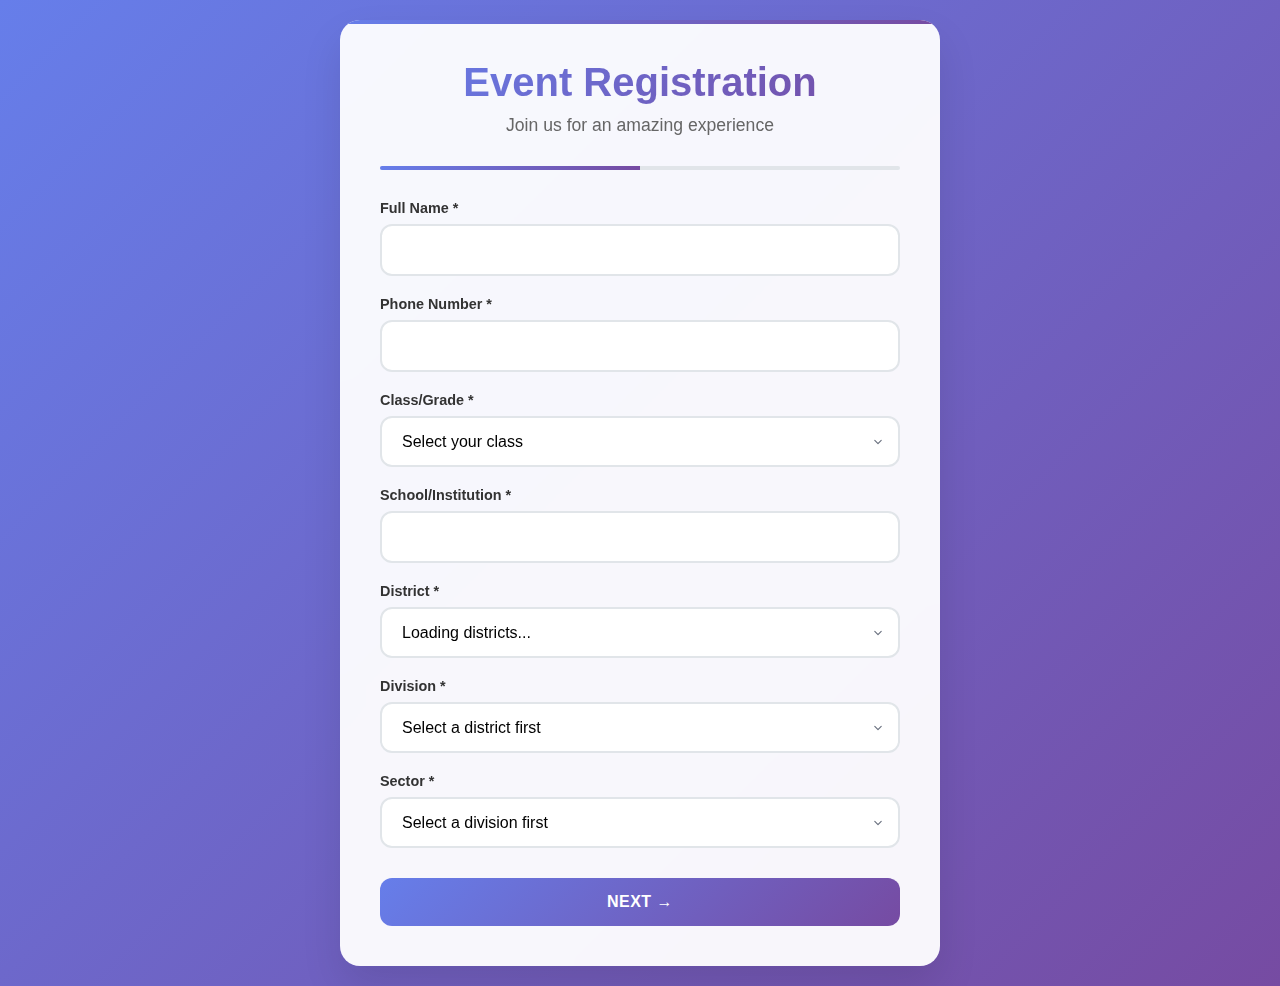
<file: registeration25.html>
<!DOCTYPE html>
<html lang="en">
<head>
    <meta charset="UTF-8">
    <meta name="viewport" content="width=device-width, initial-scale=1.0">
    <title>Event Registration</title>
    <style>
        * {
            margin: 0;
            padding: 0;
            box-sizing: border-box;
        }
        
        body {
            font-family: 'Segoe UI', Tahoma, Geneva, Verdana, sans-serif;
            background: linear-gradient(135deg, #667eea 0%, #764ba2 100%);
            min-height: 100vh;
            display: flex;
            align-items: center;
            justify-content: center;
            padding: 20px;
        }
        
        .form-container {
            background: rgba(255, 255, 255, 0.95);
            backdrop-filter: blur(10px);
            border-radius: 20px;
            padding: 40px;
            box-shadow: 0 20px 40px rgba(0, 0, 0, 0.1);
            width: 100%;
            max-width: 600px;
            position: relative;
            overflow: hidden;
        }
        
        .form-container::before {
            content: '';
            position: absolute;
            top: 0;
            left: 0;
            right: 0;
            height: 4px;
            background: linear-gradient(90deg, #667eea, #764ba2);
        }
        
        .form-header {
            text-align: center;
            margin-bottom: 30px;
        }
        
        .form-title {
            color: #333;
            font-size: 2.5rem;
            font-weight: 700;
            margin-bottom: 10px;
            background: linear-gradient(135deg, #667eea, #764ba2);
            -webkit-background-clip: text;
            -webkit-text-fill-color: transparent;
            background-clip: text;
        }
        
        .form-subtitle {
            color: #666;
            font-size: 1.1rem;
        }
        
        .form-step {
            display: none;
        }
        
        .form-step.active {
            display: block;
        }
        
        .form-group {
            margin-bottom: 20px;
        }
        
        .form-label {
            display: block;
            margin-bottom: 8px;
            font-weight: 600;
            color: #333;
            font-size: 0.9rem;
        }
        
        .form-input {
            width: 100%;
            padding: 15px 20px;
            border: 2px solid #e1e5e9;
            border-radius: 12px;
            font-size: 1rem;
            transition: all 0.3s ease;
            background: #fff;
        }
        
        .form-input:focus {
            outline: none;
            border-color: #667eea;
            box-shadow: 0 0 0 3px rgba(102, 126, 234, 0.1);
        }
        
        .form-select {
            appearance: none;
            background-image: url("data:image/svg+xml,%3csvg xmlns='http://www.w3.org/2000/svg' fill='none' viewBox='0 0 20 20'%3e%3cpath stroke='%236b7280' stroke-linecap='round' stroke-linejoin='round' stroke-width='1.5' d='M6 8l4 4 4-4'/%3e%3c/svg%3e");
            background-position: right 12px center;
            background-repeat: no-repeat;
            background-size: 16px;
        }
        
        .stalls-grid {
            display: grid;
            grid-template-columns: repeat(auto-fit, minmax(250px, 1fr));
            gap: 15px;
            margin-bottom: 30px;
        }
        
        .stall-option {
            position: relative;
        }
        
        .stall-checkbox {
            position: absolute;
            opacity: 0;
            cursor: pointer;
        }
        
        .stall-card {
            display: block;
            padding: 20px;
            border: 2px solid #e1e5e9;
            border-radius: 15px;
            background: #fff;
            cursor: pointer;
            transition: all 0.3s ease;
            text-align: center;
        }
        
        .stall-card:hover {
            border-color: #667eea;
            transform: translateY(-2px);
            box-shadow: 0 8px 25px rgba(102, 126, 234, 0.15);
        }
        
        .stall-checkbox:checked + .stall-card {
            border-color: #667eea;
            background: linear-gradient(135deg, rgba(102, 126, 234, 0.1), rgba(118, 75, 162, 0.1));
        }
        
        .stall-icon {
            font-size: 2rem;
            margin-bottom: 10px;
            display: block;
        }
        
        .stall-name {
            font-weight: 600;
            color: #333;
            font-size: 1rem;
        }
        
        .btn {
            padding: 15px 30px;
            border: none;
            border-radius: 12px;
            font-size: 1rem;
            font-weight: 600;
            cursor: pointer;
            transition: all 0.3s ease;
            text-transform: uppercase;
            letter-spacing: 0.5px;
        }
        
        .btn-primary {
            background: linear-gradient(135deg, #667eea, #764ba2);
            color: white;
            width: 100%;
        }
        
        .btn-primary:hover {
            transform: translateY(-2px);
            box-shadow: 0 8px 25px rgba(102, 126, 234, 0.3);
        }
        
        .btn-secondary {
            background: #f8f9fa;
            color: #666;
            margin-right: 15px;
        }
        
        .btn-secondary:hover {
            background: #e9ecef;
        }
        
        .error-message {
            color: #e74c3c;
            font-size: 0.85rem;
            margin-top: 5px;
            display: none;
        }
        
        .progress-bar {
            height: 4px;
            background: #e1e5e9;
            border-radius: 2px;
            margin-bottom: 30px;
            overflow: hidden;
        }
        
        .progress-fill {
            height: 100%;
            background: linear-gradient(90deg, #667eea, #764ba2);
            transition: width 0.3s ease;
            width: 50%;
        }
        
        .form-buttons {
            display: flex;
            justify-content: space-between;
            align-items: center;
            margin-top: 30px;
        }
        
        @media (max-width: 768px) {
            .form-container {
                padding: 30px 20px;
            }
            
            .form-title {
                font-size: 2rem;
            }
            
            .stalls-grid {
                grid-template-columns: 1fr;
            }
            
            .form-buttons {
                flex-direction: column;
                gap: 15px;
            }
            
            .btn-secondary {
                margin-right: 0;
                width: 100%;
            }
        }
    </style>
</head>
<body>
    <div class="form-container">
        <div class="form-header">
            <h1 class="form-title">Event Registration</h1>
            <p class="form-subtitle">Join us for an amazing experience</p>
        </div>
        
        <div class="progress-bar">
            <div class="progress-fill" id="progressFill"></div>
        </div>
        
        <form id="registrationForm">
            <!-- Step 1: Personal Information -->
            <div class="form-step active" id="step1">
                <div class="form-group">
                    <label class="form-label" for="name">Full Name *</label>
                    <input type="text" id="name" name="name" class="form-input" required>
                    <div class="error-message" id="nameError">Please enter your full name</div>
                </div>
                
                <div class="form-group">
                    <label class="form-label" for="number">Phone Number *</label>
                    <input type="tel" id="number" name="number" class="form-input" required pattern="[0-9]{10}">
                    <div class="error-message" id="numberError">Please enter a valid 10-digit phone number</div>
                </div>
                
                <div class="form-group">
                    <label class="form-label" for="class">Class/Grade *</label>
                    <select id="class" name="class" class="form-input form-select" required>
                        <option value="">Select your class</option>
                        <option value="1">Class 1</option>
                        <option value="2">Class 2</option>
                        <option value="3">Class 3</option>
                        <option value="4">Class 4</option>
                        <option value="5">Class 5</option>
                        <option value="6">Class 6</option>
                        <option value="7">Class 7</option>
                        <option value="8">Class 8</option>
                        <option value="9">Class 9</option>
                        <option value="10">Class 10</option>
                        <option value="11">Class 11</option>
                        <option value="12">Class 12</option>
                        <option value="undergraduate">Undergraduate</option>
                        <option value="postgraduate">Postgraduate</option>
                        <option value="other">Other</option>
                    </select>
                    <div class="error-message" id="classError">Please select your class</div>
                </div>
                
                <div class="form-group">
                    <label class="form-label" for="school">School/Institution *</label>
                    <input type="text" id="school" name="school" class="form-input" required>
                    <div class="error-message" id="schoolError">Please enter your school/institution name</div>
                </div>
                
                <!-- District Dropdown -->
                <div class="form-group">
                <label class="form-label" for="district">District *</label>
                <select id="district" name="district" class="form-input form-select" required>
                    <option value="">Loading districts...</option>
                </select>
                <div class="error-message" id="districtError">Please select your district</div>
                </div>

                <!-- Division Dropdown -->
                <div class="form-group">
                <label class="form-label" for="division">Division *</label>
                <select id="division" name="division" class="form-input form-select" required>
                    <option value="">Select a district first</option>
                </select>
                <div class="error-message" id="divisionError">Please select your division</div>
                </div>

                <!-- Sector Dropdown -->
                <div class="form-group">
                <label class="form-label" for="sector">Sector *</label>
                <select id="sector" name="sector" class="form-input form-select" required>
                    <option value="">Select a division first</option>
                </select>
                <div class="error-message" id="sectorError">Please select your sector</div>
                </div>
            </div>
            
            <!-- Step 2: Stall Selection -->
            <div class="form-step" id="step2">
                <h2 style="text-align: center; margin-bottom: 20px; color: #333;">Select Stalls to Visit</h2>
                <p style="text-align: center; margin-bottom: 30px; color: #666;">Choose one or more stalls you'd like to participate in</p>
                
                <div class="stalls-grid">
                    <div class="stall-option">
                        <input type="checkbox" id="career-clinic" name="stalls[]" value="career-clinic" class="stall-checkbox">
                        <label for="career-clinic" class="stall-card">
                            <span class="stall-icon">💼</span>
                            <span class="stall-name">Career Clinic</span>
                        </label>
                    </div>
                    
                    <div class="stall-option">
                        <input type="checkbox" id="coding-lab" name="stalls[]" value="coding-lab" class="stall-checkbox">
                        <label for="coding-lab" class="stall-card">
                            <span class="stall-icon">💻</span>
                            <span class="stall-name">Coding Lab</span>
                        </label>
                    </div>
                    
                    <div class="stall-option">
                        <input type="checkbox" id="diy-science" name="stalls[]" value="diy-science" class="stall-checkbox">
                        <label for="diy-science" class="stall-card">
                            <span class="stall-icon">🔬</span>
                            <span class="stall-name">DIY Science World</span>
                        </label>
                    </div>
                    
                    <div class="stall-option">
                        <input type="checkbox" id="design-zone" name="stalls[]" value="design-zone" class="stall-checkbox">
                        <label for="design-zone" class="stall-card">
                            <span class="stall-icon">🎨</span>
                            <span class="stall-name">Design Zone</span>
                        </label>
                    </div>
                    
                    <div class="stall-option">
                        <input type="checkbox" id="robotics" name="stalls[]" value="robotics" class="stall-checkbox">
                        <label for="robotics" class="stall-card">
                            <span class="stall-icon">🤖</span>
                            <span class="stall-name">Robotics</span>
                        </label>
                    </div>
                    
                    <div class="stall-option">
                        <input type="checkbox" id="cv-interview" name="stalls[]" value="cv-interview" class="stall-checkbox">
                        <label for="cv-interview" class="stall-card">
                            <span class="stall-icon">📝</span>
                            <span class="stall-name">CV & Interview PrepZone</span>
                        </label>
                    </div>
                    
                    <div class="stall-option">
                        <input type="checkbox" id="tci-workshops" name="stalls[]" value="tci-workshops" class="stall-checkbox">
                        <label for="tci-workshops" class="stall-card">
                            <span class="stall-icon">🎯</span>
                            <span class="stall-name">TCI Workshops</span>
                        </label>
                    </div>
                    
                    <div class="stall-option">
                        <input type="checkbox" id="listening-clinic" name="stalls[]" value="listening-clinic" class="stall-checkbox">
                        <label for="listening-clinic" class="stall-card">
                            <span class="stall-icon">👂</span>
                            <span class="stall-name">Listening Clinic</span>
                        </label>
                    </div>
                    
                    <div class="stall-option">
                        <input type="checkbox" id="puzzle-corner" name="stalls[]" value="puzzle-corner" class="stall-checkbox">
                        <label for="puzzle-corner" class="stall-card">
                            <span class="stall-icon">🧩</span>
                            <span class="stall-name">Puzzle Corner</span>
                        </label>
                    </div>
                    
                    <div class="stall-option">
                        <input type="checkbox" id="treasure-hunt" name="stalls[]" value="treasure-hunt" class="stall-checkbox">
                        <label for="treasure-hunt" class="stall-card">
                            <span class="stall-icon">🗺️</span>
                            <span class="stall-name">Treasure Hunt</span>
                        </label>
                    </div>
                </div>
                
                <div class="error-message" id="stallsError" style="text-align: center; margin-top: -20px; margin-bottom: 20px;">Please select at least one stall</div>
            </div>
            
            <div class="form-buttons">
                <button type="button" id="backBtn" class="btn btn-secondary" style="display: none;">← Back</button>
                <button type="button" id="nextBtn" class="btn btn-primary">Next →</button>
                <button type="submit" id="submitBtn" class="btn btn-primary" style="display: none;">Complete Registration 🎉</button>
            </div>
        </form>
    </div>
    
    <script>
        let districtData = {};

        // Replace this with your actual deployed Apps Script URL
        const dataURL = 'https://script.google.com/macros/s/AKfycbw_0MLACwooB9jjjCv8P6L_Kb3ABIjk_JnnWP2Ezz7_EbNcuwAWZV5u2iJVmDZvfhTD/exec';

        // Fetch and populate district dropdown
        fetch(dataURL)
        .then(res => res.json())
        .then(data => {
            districtData = data;
            const districtSelect = document.getElementById('district');
            districtSelect.innerHTML = '<option value="">Select your district</option>';

            Object.keys(districtData).forEach(district => {
            const option = document.createElement('option');
            option.value = district;
            option.textContent = district;
            districtSelect.appendChild(option);
            });
        });

        // On selecting district → populate divisions
        document.getElementById('district').addEventListener('change', function () {
        const selectedDistrict = this.value;
        const divisionSelect = document.getElementById('division');
        divisionSelect.innerHTML = '<option value="">Select your division</option>';
        document.getElementById('sector').innerHTML = '<option value="">Select a division first</option>';

        if (districtData[selectedDistrict]) {
            Object.keys(districtData[selectedDistrict]).forEach(division => {
            const option = document.createElement('option');
            option.value = division;
            option.textContent = division;
            divisionSelect.appendChild(option);
            });
        }
        });

        // On selecting division → populate sectors
        document.getElementById('division').addEventListener('change', function () {
        const selectedDistrict = document.getElementById('district').value;
        const selectedDivision = this.value;
        const sectorSelect = document.getElementById('sector');
        sectorSelect.innerHTML = '<option value="">Select your sector</option>';

        if (
            districtData[selectedDistrict] &&
            districtData[selectedDistrict][selectedDivision]
        ) {
            districtData[selectedDistrict][selectedDivision].forEach(sector => {
            const option = document.createElement('option');
            option.value = sector;
            option.textContent = sector;
            sectorSelect.appendChild(option);
            });
        }
        });

        // Multi-step form logic
        document.addEventListener('DOMContentLoaded', function () {
            const steps = document.querySelectorAll('.form-step');
            const nextBtn = document.getElementById('nextBtn');
            const backBtn = document.getElementById('backBtn');
            const submitBtn = document.getElementById('submitBtn');
            const progressFill = document.getElementById('progressFill');
            let currentStep = 0;

            function showStep(step) {
                steps.forEach((el, idx) => {
                    el.classList.toggle('active', idx === step);
                });
                backBtn.style.display = step === 0 ? 'none' : '';
                nextBtn.style.display = step === steps.length - 1 ? 'none' : '';
                submitBtn.style.display = step === steps.length - 1 ? '' : 'none';
                if (progressFill) {
                    progressFill.style.width = ((step + 1) / steps.length * 100) + '%';
                }
            }

            nextBtn.addEventListener('click', function () {
                showStep(++currentStep);
            });

            backBtn.addEventListener('click', function () {
                showStep(--currentStep);
            });

            showStep(currentStep);

            document.getElementById('registrationForm').addEventListener('submit', function(e) {
                e.preventDefault();

                const form = e.target;
                const formData = new FormData(form);

                const stalls = [];
                form.querySelectorAll('input[name="stalls[]"]:checked').forEach(cb => {
                    stalls.push(cb.value);
                });

                const params = new URLSearchParams();
                params.append('name', formData.get('name') || '');
                params.append('number', formData.get('number') || '');
                params.append('class', formData.get('class') || '');
                params.append('school', formData.get('school') || '');
                params.append('district', formData.get('district') || '');
                params.append('division', formData.get('division') || '');
                params.append('sector', formData.get('sector') || '');
                params.append('stalls', stalls.join(','));

                console.log('Submitting data:', Object.fromEntries(params));

                fetch(dataURL + '?' + params.toString())
                    .then(res => res.json())
                    .then(response => {
                        console.log('Server response:', response);
                        alert('Registration successful!');
                        form.reset();
                        currentStep = 0;
                        showStep(currentStep);
                    })
                    .catch(err => {
                        console.error('Submission error:', err);
                        alert('There was an error submitting your registration.');
                    });
            });
        });
    </script>
</body>
</html>
</file>
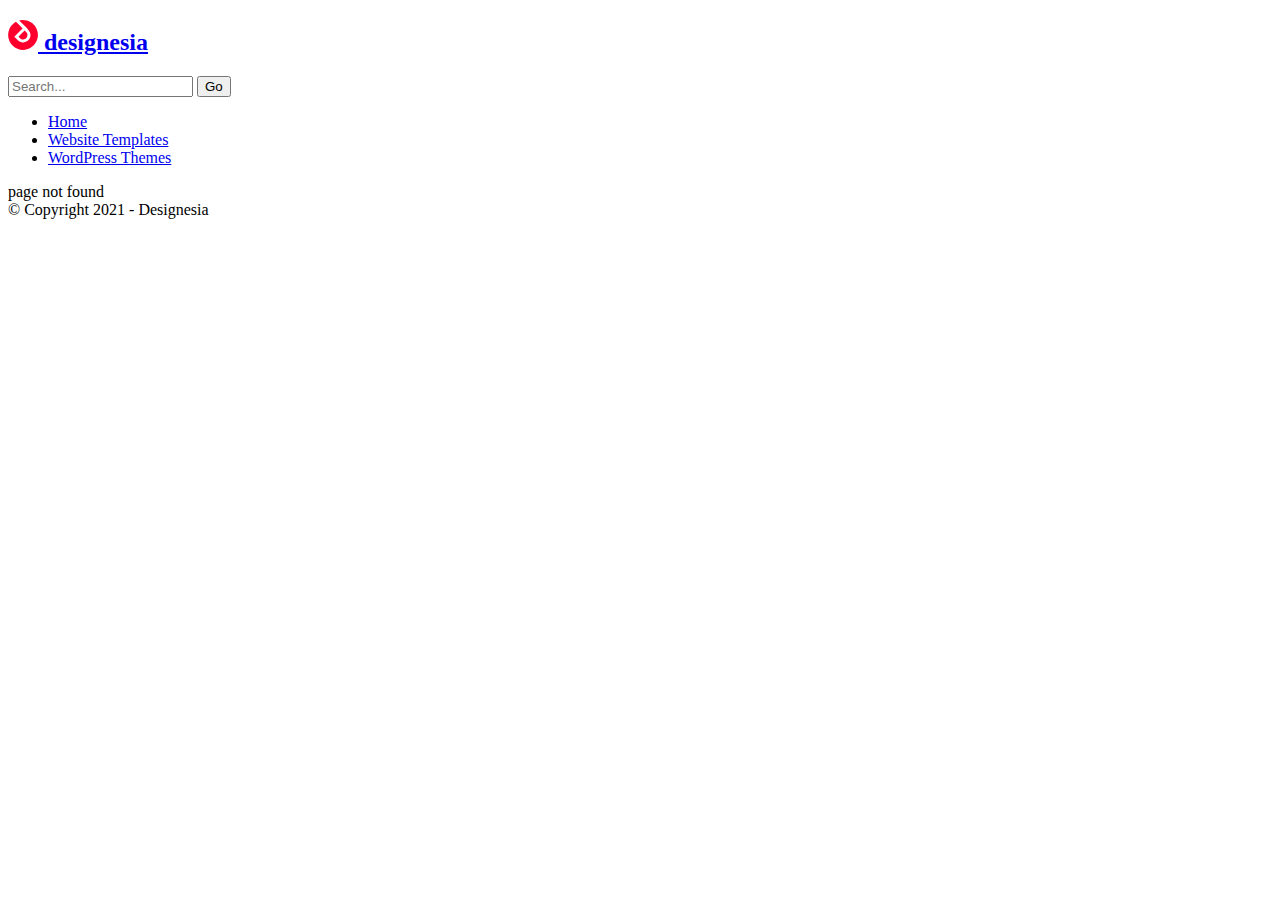
<file: css/owl.video.play.html>
<!DOCTYPE html><html lang="en-US"><head>  <script async src="https://www.googletagmanager.com/gtag/js?id=UA-2545186-2"></script> <script>window.dataLayer = window.dataLayer || [];
  function gtag(){dataLayer.push(arguments);}
  gtag('js', new Date());

  gtag('config', 'UA-2545186-2');</script> <meta http-equiv="Content-Type" content="text/html; charset=utf-8"><meta name="viewport" content="width=device-width, initial-scale=1, maximum-scale=5"><meta name="twitter:card" content="summary"><title>Page not found &#8211; Best Selling WordPress Themes and Website Templates</title><meta name='robots' content='max-image-preview:large' /><link rel='dns-prefetch' href='//fonts.googleapis.com' /><link href='https://sp-ao.shortpixel.ai' rel='preconnect' /><link rel='preconnect' href='https://fonts.gstatic.com' crossorigin /><link rel="alternate" type="application/rss+xml" title="Best Selling WordPress Themes and Website Templates &raquo; Feed" href="https://www.designesia.com/feed/" /><link rel="alternate" type="application/rss+xml" title="Best Selling WordPress Themes and Website Templates &raquo; Comments Feed" href="https://www.designesia.com/comments/feed/" /> <script type="text/javascript">window._wpemojiSettings = {"baseUrl":"https:\/\/s.w.org\/images\/core\/emoji\/15.0.3\/72x72\/","ext":".png","svgUrl":"https:\/\/s.w.org\/images\/core\/emoji\/15.0.3\/svg\/","svgExt":".svg","source":{"concatemoji":"https:\/\/www.designesia.com\/wp-includes\/js\/wp-emoji-release.min.js?ver=6.5.2"}};
/*! This file is auto-generated */
!function(i,n){var o,s,e;function c(e){try{var t={supportTests:e,timestamp:(new Date).valueOf()};sessionStorage.setItem(o,JSON.stringify(t))}catch(e){}}function p(e,t,n){e.clearRect(0,0,e.canvas.width,e.canvas.height),e.fillText(t,0,0);var t=new Uint32Array(e.getImageData(0,0,e.canvas.width,e.canvas.height).data),r=(e.clearRect(0,0,e.canvas.width,e.canvas.height),e.fillText(n,0,0),new Uint32Array(e.getImageData(0,0,e.canvas.width,e.canvas.height).data));return t.every(function(e,t){return e===r[t]})}function u(e,t,n){switch(t){case"flag":return n(e,"\ud83c\udff3\ufe0f\u200d\u26a7\ufe0f","\ud83c\udff3\ufe0f\u200b\u26a7\ufe0f")?!1:!n(e,"\ud83c\uddfa\ud83c\uddf3","\ud83c\uddfa\u200b\ud83c\uddf3")&&!n(e,"\ud83c\udff4\udb40\udc67\udb40\udc62\udb40\udc65\udb40\udc6e\udb40\udc67\udb40\udc7f","\ud83c\udff4\u200b\udb40\udc67\u200b\udb40\udc62\u200b\udb40\udc65\u200b\udb40\udc6e\u200b\udb40\udc67\u200b\udb40\udc7f");case"emoji":return!n(e,"\ud83d\udc26\u200d\u2b1b","\ud83d\udc26\u200b\u2b1b")}return!1}function f(e,t,n){var r="undefined"!=typeof WorkerGlobalScope&&self instanceof WorkerGlobalScope?new OffscreenCanvas(300,150):i.createElement("canvas"),a=r.getContext("2d",{willReadFrequently:!0}),o=(a.textBaseline="top",a.font="600 32px Arial",{});return e.forEach(function(e){o[e]=t(a,e,n)}),o}function t(e){var t=i.createElement("script");t.src=e,t.defer=!0,i.head.appendChild(t)}"undefined"!=typeof Promise&&(o="wpEmojiSettingsSupports",s=["flag","emoji"],n.supports={everything:!0,everythingExceptFlag:!0},e=new Promise(function(e){i.addEventListener("DOMContentLoaded",e,{once:!0})}),new Promise(function(t){var n=function(){try{var e=JSON.parse(sessionStorage.getItem(o));if("object"==typeof e&&"number"==typeof e.timestamp&&(new Date).valueOf()<e.timestamp+604800&&"object"==typeof e.supportTests)return e.supportTests}catch(e){}return null}();if(!n){if("undefined"!=typeof Worker&&"undefined"!=typeof OffscreenCanvas&&"undefined"!=typeof URL&&URL.createObjectURL&&"undefined"!=typeof Blob)try{var e="postMessage("+f.toString()+"("+[JSON.stringify(s),u.toString(),p.toString()].join(",")+"));",r=new Blob([e],{type:"text/javascript"}),a=new Worker(URL.createObjectURL(r),{name:"wpTestEmojiSupports"});return void(a.onmessage=function(e){c(n=e.data),a.terminate(),t(n)})}catch(e){}c(n=f(s,u,p))}t(n)}).then(function(e){for(var t in e)n.supports[t]=e[t],n.supports.everything=n.supports.everything&&n.supports[t],"flag"!==t&&(n.supports.everythingExceptFlag=n.supports.everythingExceptFlag&&n.supports[t]);n.supports.everythingExceptFlag=n.supports.everythingExceptFlag&&!n.supports.flag,n.DOMReady=!1,n.readyCallback=function(){n.DOMReady=!0}}).then(function(){return e}).then(function(){var e;n.supports.everything||(n.readyCallback(),(e=n.source||{}).concatemoji?t(e.concatemoji):e.wpemoji&&e.twemoji&&(t(e.twemoji),t(e.wpemoji)))}))}((window,document),window._wpemojiSettings);</script> <style id='wp-emoji-styles-inline-css' type='text/css'>img.wp-smiley, img.emoji {
		display: inline !important;
		border: none !important;
		box-shadow: none !important;
		height: 1em !important;
		width: 1em !important;
		margin: 0 0.07em !important;
		vertical-align: -0.1em !important;
		background: none !important;
		padding: 0 !important;
	}</style><link rel='stylesheet' id='wp-block-library-css' href='https://www.designesia.com/wp-includes/css/dist/block-library/style.min.css?ver=6.5.2' type='text/css' media='all' /><style id='classic-theme-styles-inline-css' type='text/css'>/*! This file is auto-generated */
.wp-block-button__link{color:#fff;background-color:#32373c;border-radius:9999px;box-shadow:none;text-decoration:none;padding:calc(.667em + 2px) calc(1.333em + 2px);font-size:1.125em}.wp-block-file__button{background:#32373c;color:#fff;text-decoration:none}</style><style id='global-styles-inline-css' type='text/css'>body{--wp--preset--color--black: #000000;--wp--preset--color--cyan-bluish-gray: #abb8c3;--wp--preset--color--white: #ffffff;--wp--preset--color--pale-pink: #f78da7;--wp--preset--color--vivid-red: #cf2e2e;--wp--preset--color--luminous-vivid-orange: #ff6900;--wp--preset--color--luminous-vivid-amber: #fcb900;--wp--preset--color--light-green-cyan: #7bdcb5;--wp--preset--color--vivid-green-cyan: #00d084;--wp--preset--color--pale-cyan-blue: #8ed1fc;--wp--preset--color--vivid-cyan-blue: #0693e3;--wp--preset--color--vivid-purple: #9b51e0;--wp--preset--gradient--vivid-cyan-blue-to-vivid-purple: linear-gradient(135deg,rgba(6,147,227,1) 0%,rgb(155,81,224) 100%);--wp--preset--gradient--light-green-cyan-to-vivid-green-cyan: linear-gradient(135deg,rgb(122,220,180) 0%,rgb(0,208,130) 100%);--wp--preset--gradient--luminous-vivid-amber-to-luminous-vivid-orange: linear-gradient(135deg,rgba(252,185,0,1) 0%,rgba(255,105,0,1) 100%);--wp--preset--gradient--luminous-vivid-orange-to-vivid-red: linear-gradient(135deg,rgba(255,105,0,1) 0%,rgb(207,46,46) 100%);--wp--preset--gradient--very-light-gray-to-cyan-bluish-gray: linear-gradient(135deg,rgb(238,238,238) 0%,rgb(169,184,195) 100%);--wp--preset--gradient--cool-to-warm-spectrum: linear-gradient(135deg,rgb(74,234,220) 0%,rgb(151,120,209) 20%,rgb(207,42,186) 40%,rgb(238,44,130) 60%,rgb(251,105,98) 80%,rgb(254,248,76) 100%);--wp--preset--gradient--blush-light-purple: linear-gradient(135deg,rgb(255,206,236) 0%,rgb(152,150,240) 100%);--wp--preset--gradient--blush-bordeaux: linear-gradient(135deg,rgb(254,205,165) 0%,rgb(254,45,45) 50%,rgb(107,0,62) 100%);--wp--preset--gradient--luminous-dusk: linear-gradient(135deg,rgb(255,203,112) 0%,rgb(199,81,192) 50%,rgb(65,88,208) 100%);--wp--preset--gradient--pale-ocean: linear-gradient(135deg,rgb(255,245,203) 0%,rgb(182,227,212) 50%,rgb(51,167,181) 100%);--wp--preset--gradient--electric-grass: linear-gradient(135deg,rgb(202,248,128) 0%,rgb(113,206,126) 100%);--wp--preset--gradient--midnight: linear-gradient(135deg,rgb(2,3,129) 0%,rgb(40,116,252) 100%);--wp--preset--font-size--small: 13px;--wp--preset--font-size--medium: 20px;--wp--preset--font-size--large: 36px;--wp--preset--font-size--x-large: 42px;--wp--preset--spacing--20: 0.44rem;--wp--preset--spacing--30: 0.67rem;--wp--preset--spacing--40: 1rem;--wp--preset--spacing--50: 1.5rem;--wp--preset--spacing--60: 2.25rem;--wp--preset--spacing--70: 3.38rem;--wp--preset--spacing--80: 5.06rem;--wp--preset--shadow--natural: 6px 6px 9px rgba(0, 0, 0, 0.2);--wp--preset--shadow--deep: 12px 12px 50px rgba(0, 0, 0, 0.4);--wp--preset--shadow--sharp: 6px 6px 0px rgba(0, 0, 0, 0.2);--wp--preset--shadow--outlined: 6px 6px 0px -3px rgba(255, 255, 255, 1), 6px 6px rgba(0, 0, 0, 1);--wp--preset--shadow--crisp: 6px 6px 0px rgba(0, 0, 0, 1);}:where(.is-layout-flex){gap: 0.5em;}:where(.is-layout-grid){gap: 0.5em;}body .is-layout-flow > .alignleft{float: left;margin-inline-start: 0;margin-inline-end: 2em;}body .is-layout-flow > .alignright{float: right;margin-inline-start: 2em;margin-inline-end: 0;}body .is-layout-flow > .aligncenter{margin-left: auto !important;margin-right: auto !important;}body .is-layout-constrained > .alignleft{float: left;margin-inline-start: 0;margin-inline-end: 2em;}body .is-layout-constrained > .alignright{float: right;margin-inline-start: 2em;margin-inline-end: 0;}body .is-layout-constrained > .aligncenter{margin-left: auto !important;margin-right: auto !important;}body .is-layout-constrained > :where(:not(.alignleft):not(.alignright):not(.alignfull)){max-width: var(--wp--style--global--content-size);margin-left: auto !important;margin-right: auto !important;}body .is-layout-constrained > .alignwide{max-width: var(--wp--style--global--wide-size);}body .is-layout-flex{display: flex;}body .is-layout-flex{flex-wrap: wrap;align-items: center;}body .is-layout-flex > *{margin: 0;}body .is-layout-grid{display: grid;}body .is-layout-grid > *{margin: 0;}:where(.wp-block-columns.is-layout-flex){gap: 2em;}:where(.wp-block-columns.is-layout-grid){gap: 2em;}:where(.wp-block-post-template.is-layout-flex){gap: 1.25em;}:where(.wp-block-post-template.is-layout-grid){gap: 1.25em;}.has-black-color{color: var(--wp--preset--color--black) !important;}.has-cyan-bluish-gray-color{color: var(--wp--preset--color--cyan-bluish-gray) !important;}.has-white-color{color: var(--wp--preset--color--white) !important;}.has-pale-pink-color{color: var(--wp--preset--color--pale-pink) !important;}.has-vivid-red-color{color: var(--wp--preset--color--vivid-red) !important;}.has-luminous-vivid-orange-color{color: var(--wp--preset--color--luminous-vivid-orange) !important;}.has-luminous-vivid-amber-color{color: var(--wp--preset--color--luminous-vivid-amber) !important;}.has-light-green-cyan-color{color: var(--wp--preset--color--light-green-cyan) !important;}.has-vivid-green-cyan-color{color: var(--wp--preset--color--vivid-green-cyan) !important;}.has-pale-cyan-blue-color{color: var(--wp--preset--color--pale-cyan-blue) !important;}.has-vivid-cyan-blue-color{color: var(--wp--preset--color--vivid-cyan-blue) !important;}.has-vivid-purple-color{color: var(--wp--preset--color--vivid-purple) !important;}.has-black-background-color{background-color: var(--wp--preset--color--black) !important;}.has-cyan-bluish-gray-background-color{background-color: var(--wp--preset--color--cyan-bluish-gray) !important;}.has-white-background-color{background-color: var(--wp--preset--color--white) !important;}.has-pale-pink-background-color{background-color: var(--wp--preset--color--pale-pink) !important;}.has-vivid-red-background-color{background-color: var(--wp--preset--color--vivid-red) !important;}.has-luminous-vivid-orange-background-color{background-color: var(--wp--preset--color--luminous-vivid-orange) !important;}.has-luminous-vivid-amber-background-color{background-color: var(--wp--preset--color--luminous-vivid-amber) !important;}.has-light-green-cyan-background-color{background-color: var(--wp--preset--color--light-green-cyan) !important;}.has-vivid-green-cyan-background-color{background-color: var(--wp--preset--color--vivid-green-cyan) !important;}.has-pale-cyan-blue-background-color{background-color: var(--wp--preset--color--pale-cyan-blue) !important;}.has-vivid-cyan-blue-background-color{background-color: var(--wp--preset--color--vivid-cyan-blue) !important;}.has-vivid-purple-background-color{background-color: var(--wp--preset--color--vivid-purple) !important;}.has-black-border-color{border-color: var(--wp--preset--color--black) !important;}.has-cyan-bluish-gray-border-color{border-color: var(--wp--preset--color--cyan-bluish-gray) !important;}.has-white-border-color{border-color: var(--wp--preset--color--white) !important;}.has-pale-pink-border-color{border-color: var(--wp--preset--color--pale-pink) !important;}.has-vivid-red-border-color{border-color: var(--wp--preset--color--vivid-red) !important;}.has-luminous-vivid-orange-border-color{border-color: var(--wp--preset--color--luminous-vivid-orange) !important;}.has-luminous-vivid-amber-border-color{border-color: var(--wp--preset--color--luminous-vivid-amber) !important;}.has-light-green-cyan-border-color{border-color: var(--wp--preset--color--light-green-cyan) !important;}.has-vivid-green-cyan-border-color{border-color: var(--wp--preset--color--vivid-green-cyan) !important;}.has-pale-cyan-blue-border-color{border-color: var(--wp--preset--color--pale-cyan-blue) !important;}.has-vivid-cyan-blue-border-color{border-color: var(--wp--preset--color--vivid-cyan-blue) !important;}.has-vivid-purple-border-color{border-color: var(--wp--preset--color--vivid-purple) !important;}.has-vivid-cyan-blue-to-vivid-purple-gradient-background{background: var(--wp--preset--gradient--vivid-cyan-blue-to-vivid-purple) !important;}.has-light-green-cyan-to-vivid-green-cyan-gradient-background{background: var(--wp--preset--gradient--light-green-cyan-to-vivid-green-cyan) !important;}.has-luminous-vivid-amber-to-luminous-vivid-orange-gradient-background{background: var(--wp--preset--gradient--luminous-vivid-amber-to-luminous-vivid-orange) !important;}.has-luminous-vivid-orange-to-vivid-red-gradient-background{background: var(--wp--preset--gradient--luminous-vivid-orange-to-vivid-red) !important;}.has-very-light-gray-to-cyan-bluish-gray-gradient-background{background: var(--wp--preset--gradient--very-light-gray-to-cyan-bluish-gray) !important;}.has-cool-to-warm-spectrum-gradient-background{background: var(--wp--preset--gradient--cool-to-warm-spectrum) !important;}.has-blush-light-purple-gradient-background{background: var(--wp--preset--gradient--blush-light-purple) !important;}.has-blush-bordeaux-gradient-background{background: var(--wp--preset--gradient--blush-bordeaux) !important;}.has-luminous-dusk-gradient-background{background: var(--wp--preset--gradient--luminous-dusk) !important;}.has-pale-ocean-gradient-background{background: var(--wp--preset--gradient--pale-ocean) !important;}.has-electric-grass-gradient-background{background: var(--wp--preset--gradient--electric-grass) !important;}.has-midnight-gradient-background{background: var(--wp--preset--gradient--midnight) !important;}.has-small-font-size{font-size: var(--wp--preset--font-size--small) !important;}.has-medium-font-size{font-size: var(--wp--preset--font-size--medium) !important;}.has-large-font-size{font-size: var(--wp--preset--font-size--large) !important;}.has-x-large-font-size{font-size: var(--wp--preset--font-size--x-large) !important;}
.wp-block-navigation a:where(:not(.wp-element-button)){color: inherit;}
:where(.wp-block-post-template.is-layout-flex){gap: 1.25em;}:where(.wp-block-post-template.is-layout-grid){gap: 1.25em;}
:where(.wp-block-columns.is-layout-flex){gap: 2em;}:where(.wp-block-columns.is-layout-grid){gap: 2em;}
.wp-block-pullquote{font-size: 1.5em;line-height: 1.6;}</style><link rel='stylesheet' id='contact-form-7-css' href='https://www.designesia.com/wp-content/cache/autoptimize/css/autoptimize_single_5adf7d491095d37be5902f8aea47288f.css?ver=5.2' type='text/css' media='all' /><link rel='stylesheet' id='bootstrap-css' href='https://www.designesia.com/wp-content/cache/autoptimize/css/autoptimize_single_7cc40c199d128af6b01e74a28c5900b0.css?ver=1.0' type='text/css' media='screen' /><link rel='stylesheet' id='animate-css' href='https://www.designesia.com/wp-content/cache/autoptimize/css/autoptimize_single_e20a1d59fc9a4aa1acdc449990f88f68.css?ver=1.0' type='text/css' media='screen' /><link rel='stylesheet' id='style-css' href='https://www.designesia.com/wp-content/cache/autoptimize/css/autoptimize_single_db4f45face37a84746746d23303a87e6.css?ver=1.0' type='text/css' media='screen' /><link rel='stylesheet' id='de-font-awesome-css' href='https://www.designesia.com/wp-content/cache/autoptimize/css/autoptimize_single_269550530cc127b6aa5a35925a7de6ce.css?ver=1.0' type='text/css' media='screen' /><link rel='stylesheet' id='font-style-css' href='https://www.designesia.com/wp-content/cache/autoptimize/css/autoptimize_single_7852ae530038a197cbfc584acd2359a8.css?ver=1.0' type='text/css' media='screen' /><link rel='stylesheet' id='color-css' href='https://www.designesia.com/wp-content/cache/autoptimize/css/autoptimize_single_bdbdd5f45103f1c644b55cfed9fb84c7.css?ver=1.0' type='text/css' media='screen' /><link rel='stylesheet' id='google-font-css-css' href='https://fonts.googleapis.com/css2?family=Roboto%3Aital%2Cwght%400%2C400%3B0%2C500%3B0%2C700%3B0%2C900%3B1%2C400%3B1%2C500%3B1%2C700%3B1%2C900&#038;display=swap&#038;ver=1.0' type='text/css' media='screen' /><link rel="preload" as="style" href="https://fonts.googleapis.com/css?family=Red%20Hat%20Display:700%7CRubik:Normal&#038;display=swap&#038;ver=1614703663" /><link rel="stylesheet" href="https://fonts.googleapis.com/css?family=Red%20Hat%20Display:700%7CRubik:Normal&#038;display=swap&#038;ver=1614703663" media="print" onload="this.media='all'"><noscript><link rel="stylesheet" href="https://fonts.googleapis.com/css?family=Red%20Hat%20Display:700%7CRubik:Normal&#038;display=swap&#038;ver=1614703663" /></noscript><script type="text/javascript" src="https://www.designesia.com/wp-includes/js/jquery/jquery.min.js?ver=3.7.1" id="jquery-core-js"></script> <link rel="https://api.w.org/" href="https://www.designesia.com/wp-json/" /><link rel="EditURI" type="application/rsd+xml" title="RSD" href="https://www.designesia.com/xmlrpc.php?rsd" /><meta name="generator" content="WordPress 6.5.2" /><meta name="framework" content="Redux 4.2.14" /><style type="text/css">.recentcomments a{display:inline !important;padding:0 !important;margin:0 !important;}</style><style id="de_data-dynamic-css" title="dynamic-css" class="redux-options-output">.de-color-accent{color:#ec167f;}</style></head><body class="error404"><div id="wrapper" class=""><header><div class="container"><div class="row"><div class="col-md-12"><div id="logo"> <a href="https://www.designesia.com"><h2><svg version="1.0" xmlns="http://www.w3.org/2000/svg"
 width="30px" height="30px" viewBox="0 0 80.000000 80.000000"
 preserveAspectRatio="xMidYMid meet"> <g transform="translate(0.000000,80.000000) scale(0.100000,-0.100000)"
fill="#FF002E" stroke="none"> <path d="M333 793 c-18 -2 -33 -6 -33 -7 0 -2 54 -56 121 -122 138 -136 179
-196 179 -265 0 -100 -82 -189 -182 -196 -69 -5 -109 15 -188 91 l-62 59 111
111 111 111 -89 89 -89 89 -50 -36 c-192 -142 -213 -427 -42 -597 219 -220
586 -119 666 184 44 164 -30 345 -177 433 -86 51 -172 69 -276 56z"/> <path d="M362 438 l-82 -84 34 -33 c83 -81 206 -31 206 84 0 28 -9 45 -37 76
l-38 40 -83 -83z"/> </g> </svg> designesia</h2> </a></div><div class="header-extra sm-hide"><div class="v-center"><form role="search" method="get" id="search-form" action="https://www.designesia.com/" > <label class="screen-reader-text" for="s"></label> <i class="fa fa-search"></i> <input type="search" value="" name="s" id="s" placeholder="Search..." /> <input type="submit" id="searchsubmit" value="Go" /></form></div></div> <span id="menu-btn"></span><nav><ul id="mainmenu" class="menu"><li id="menu-item-147" class="menu-item menu-item-type-post_type menu-item-object-page menu-item-home menu-item-147"><a href="https://www.designesia.com/">Home</a></li><li id="menu-item-35" class="menu-item menu-item-type-taxonomy menu-item-object-category menu-item-35"><a href="https://www.designesia.com/category/website-templates/">Website Templates</a></li><li id="menu-item-36" class="menu-item menu-item-type-taxonomy menu-item-object-category menu-item-36"><a href="https://www.designesia.com/category/wordpress-themes/">WordPress Themes</a></li></ul></nav></div></div></div></header><div id="content" class="no-subheader"><section><div class="text-center text-light"> page not found</div></section></div><footer class="footer"><div class="container"><div class="row"><div class="col-md-6"> &copy; Copyright 2021 - Designesia<div class="clearfix"></div></div><div class="col-md-6 text-right"><div class="social-icons"></div></div></div></div></footer>  <script type="text/javascript">var $ = jQuery.noConflict();
        $("document").ready(function () {
            $(window).scroll(function () {
                if ($(this).scrollTop() > 35) {
                    $('.header').addClass("f-nav");
                    $('.logo').addClass("trans");
                } else {
                    $('.header').removeClass("f-nav");
                    $('.logo').removeClass("trans");
                }
            });
        });</script> <script type="text/javascript" id="contact-form-7-js-extra">var wpcf7 = {"apiSettings":{"root":"https:\/\/www.designesia.com\/wp-json\/contact-form-7\/v1","namespace":"contact-form-7\/v1"}};</script> <script defer src="https://www.designesia.com/wp-content/cache/autoptimize/js/autoptimize_9602cd17fcc6bb7ea7ff649aac63a6b6.js"></script></body></html>
</file>
